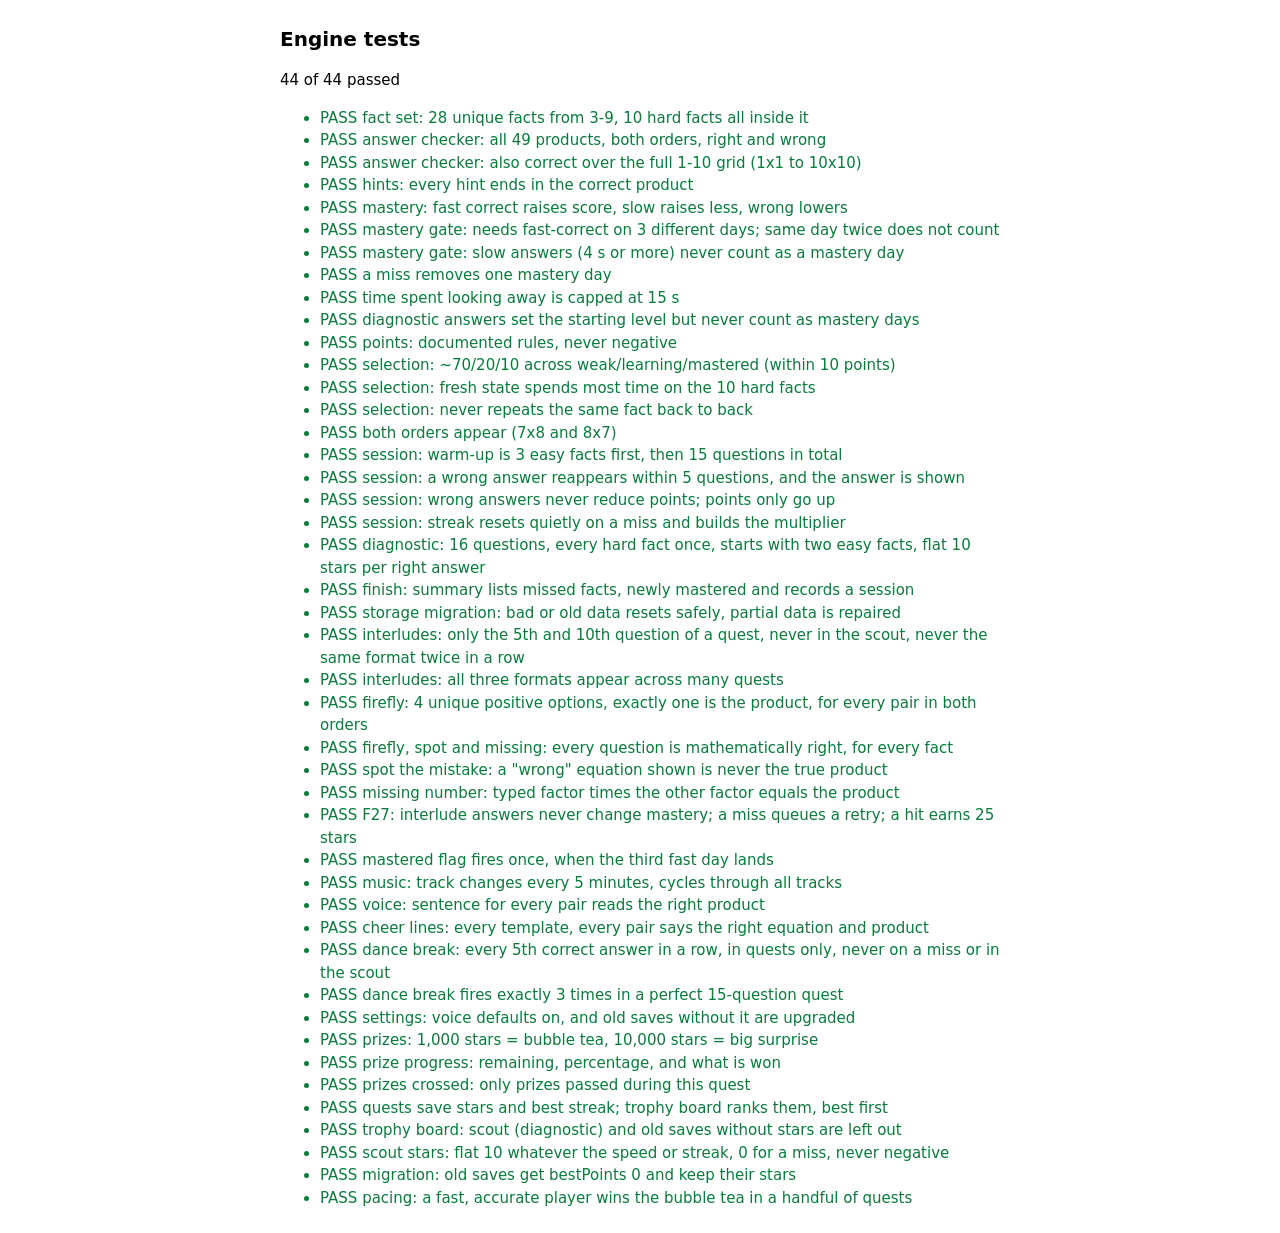
<file: game/tests/tests.html>
<!doctype html>
<html lang="en">
<head>
<meta charset="utf-8">
<title>Engine tests</title>
<style>
  body { font: 15px/1.5 system-ui, sans-serif; max-width: 720px; margin: 24px auto; padding: 0 16px; }
  .pass { color: #0a7a3d; } .fail { color: #b00020; font-weight: 600; }
  h1 { font-size: 20px; }
</style>
</head>
<body>
<h1>Engine tests</h1>
<p id="summary">Running...</p>
<ul id="out"></ul>
<script src="../engine.js"></script>
<script>
(function () {
  var E = window.Engine;
  var results = [];
  function test(name, fn) {
    var ok = true, msg = '';
    try { fn(); } catch (e) { ok = false; msg = e.message; }
    results.push({ name: name, ok: ok, msg: msg });
  }
  function assert(c, m) { if (!c) throw new Error(m || 'assertion failed'); }
  function mulberry(seed) {
    return function () {
      seed |= 0; seed = seed + 0x6D2B79F5 | 0;
      var t = Math.imul(seed ^ seed >>> 15, 1 | seed);
      t = t + Math.imul(t ^ t >>> 7, 61 | t) ^ t;
      return ((t ^ t >>> 14) >>> 0) / 4294967296;
    };
  }
  var DAY = 86400000, T0 = new Date(2026, 10, 6, 12).getTime();

  // Build the right (or a wrong) response for any question type, including interludes.
  function respond(q, ok) {
    var p = q.a * q.b, it = q.interlude;
    if (!it) return ok ? String(p) : '1';
    if (it.type === 'firefly') return ok ? p : it.options.filter(function (o) { return o !== p; })[0];
    if (it.type === 'spot') return ok ? it.isCorrect : !it.isCorrect;
    return ok ? String(q.a) : '1';
  }

  test('fact set: 28 unique facts from 3-9, 10 hard facts all inside it', function () {
    assert(E.ALL.length === 28, 'expected 28, got ' + E.ALL.length);
    assert(E.HARD.length === 10);
    E.HARD.forEach(function (k) { assert(E.ALL.indexOf(k) >= 0, k); });
    var expected = ['6x6','6x7','6x8','6x9','7x7','7x8','7x9','8x8','8x9','9x9'];
    assert(JSON.stringify(E.HARD) === JSON.stringify(expected));
    // hard = both factors 6..9
    E.ALL.forEach(function (k) {
      var p = E.parse(k);
      assert(E.isHard(k) === (p[0] >= 6 && p[1] >= 6), k);
    });
  });

  test('answer checker: all 49 products, both orders, right and wrong', function () {
    var n = 0;
    for (var a = 3; a <= 9; a++) for (var b = 3; b <= 9; b++) {
      var p = a * b;
      assert(E.checkAnswer(a, b, String(p)), a + 'x' + b + ' should accept ' + p);
      assert(E.checkAnswer(a, b, p), 'numeric input ' + a + 'x' + b);
      assert(!E.checkAnswer(a, b, String(p + 1)), 'rejects p+1');
      assert(!E.checkAnswer(a, b, String(p - 1)), 'rejects p-1');
      assert(!E.checkAnswer(a, b, ''), 'rejects empty');
      assert(E.answerOf(E.key(a, b)) === p, 'answerOf');
      n++;
    }
    assert(n === 49);
  });

  test('answer checker: also correct over the full 1-10 grid (1x1 to 10x10)', function () {
    for (var a = 1; a <= 10; a++) for (var b = 1; b <= 10; b++) {
      assert(E.checkAnswer(a, b, String(a * b)));
      assert(!E.checkAnswer(a, b, String(a * b + 1)));
    }
  });

  test('hints: every hint ends in the correct product', function () {
    for (var a = 3; a <= 9; a++) for (var b = 3; b <= 9; b++) {
      var h = E.hintFor(a, b);
      var m = h.match(/(\d+)\.$/);
      assert(m && Number(m[1]) === a * b, a + 'x' + b + ': ' + h);
    }
  });

  test('mastery: fast correct raises score, slow raises less, wrong lowers', function () {
    var s = E.newState(); var k = '7x8';
    var s0 = s.facts[k].score;
    E.recordAnswer(s, k, true, 1500, { now: T0 });
    var s1 = s.facts[k].score;
    assert(s1 > s0, 'fast up');
    E.recordAnswer(s, k, true, 9000, { now: T0 });
    var s2 = s.facts[k].score;
    assert(s2 > s1 && (s2 - s1) < (s1 - s0), 'slow up, less than fast');
    E.recordAnswer(s, k, false, 3000, { now: T0 });
    assert(s.facts[k].score < s2, 'wrong down');
    for (var i = 0; i < 20; i++) E.recordAnswer(s, k, false, 3000, { now: T0 });
    assert(s.facts[k].score === 0, 'floor at 0');
    for (i = 0; i < 20; i++) E.recordAnswer(s, k, true, 1000, { now: T0 });
    assert(s.facts[k].score === 1, 'cap at 1');
  });

  test('mastery gate: needs fast-correct on 3 different days; same day twice does not count', function () {
    var s = E.newState(); var k = '6x7';
    E.recordAnswer(s, k, true, 2000, { now: T0 });
    E.recordAnswer(s, k, true, 2000, { now: T0 + 1000 });
    assert(s.facts[k].fastDays.length === 1, 'one day');
    assert(E.statusOf(s, k) !== 'mastered');
    E.recordAnswer(s, k, true, 2000, { now: T0 + DAY });
    assert(E.statusOf(s, k) !== 'mastered', 'two days is not enough');
    E.recordAnswer(s, k, true, 2000, { now: T0 + 2 * DAY });
    assert(E.statusOf(s, k) === 'mastered', 'three days');
    assert(E.hardMasteredCount(s) === 1);
  });

  test('mastery gate: slow answers (4 s or more) never count as a mastery day', function () {
    var s = E.newState(); var k = '6x8';
    for (var d = 0; d < 5; d++) E.recordAnswer(s, k, true, 4000, { now: T0 + d * DAY });
    assert(s.facts[k].fastDays.length === 0);
    E.recordAnswer(s, k, true, 3999, { now: T0 + 6 * DAY });
    assert(s.facts[k].fastDays.length === 1);
  });

  test('a miss removes one mastery day', function () {
    var s = E.newState(); var k = '8x9';
    for (var d = 0; d < 3; d++) E.recordAnswer(s, k, true, 1500, { now: T0 + d * DAY });
    assert(E.statusOf(s, k) === 'mastered');
    E.recordAnswer(s, k, false, 3000, { now: T0 + 3 * DAY });
    assert(E.statusOf(s, k) !== 'mastered');
  });

  test('time spent looking away is capped at 15 s', function () {
    var s = E.newState();
    var r = E.recordAnswer(s, '9x9', true, 120000, { now: T0 });
    assert(r.ms === 15000);
  });

  test('diagnostic answers set the starting level but never count as mastery days', function () {
    var s = E.newState();
    E.recordAnswer(s, '7x9', true, 1500, { now: T0, diagnostic: true });
    assert(s.facts['7x9'].fastDays.length === 0);
    assert(s.facts['7x9'].score === 0.6);
    E.recordAnswer(s, '6x9', false, 5000, { now: T0, diagnostic: true });
    assert(s.facts['6x9'].score === 0.05);
  });

  test('points: documented rules, never negative', function () {
    var P = E.pointsFor;
    assert(P({ correct: false, ms: 1000, streak: 0 }).total === 0, 'wrong = 0');
    assert(P({ correct: true, ms: 6000, statusBefore: 'learning', firstTry: false, improved: false, streak: 1 }).total === 10, 'slow base 10');
    assert(P({ correct: true, ms: 3000, statusBefore: 'learning', firstTry: false, improved: false, streak: 1 }).total === 15, 'fast +5');
    assert(P({ correct: true, ms: 1000, statusBefore: 'learning', firstTry: false, improved: false, streak: 1 }).total === 20, 'very fast +10');
    assert(P({ correct: true, ms: 6000, statusBefore: 'weak', firstTry: true, improved: false, streak: 1 }).total === 20, 'weak first try +10');
    assert(P({ correct: true, ms: 6000, statusBefore: 'weak', firstTry: false, improved: false, streak: 1 }).total === 10, 'no first-try bonus on retry');
    assert(P({ correct: true, ms: 6000, statusBefore: 'learning', firstTry: false, improved: true, streak: 1 }).total === 15, 'improvement +5');
    assert(P({ correct: true, ms: 6000, statusBefore: 'learning', firstTry: false, improved: false, streak: 5 }).total === 15, 'streak 5 = x1.5');
    assert(P({ correct: true, ms: 6000, statusBefore: 'learning', firstTry: false, improved: false, streak: 10 }).total === 20, 'streak 10 = x2');
    assert(P({ correct: true, ms: 6000, statusBefore: 'learning', firstTry: false, improved: false, streak: 100 }).mult === 3, 'multiplier capped at 3');
  });

  test('selection: ~70/20/10 across weak/learning/mastered (within 10 points)', function () {
    var s = E.newState();
    // make 6 known facts mastered, 8 hard facts weak, 2 hard facts + rest learning
    ['3x3','3x4','3x5','4x4','4x5','5x5'].forEach(function (k) { s.facts[k].fastDays = ['a', 'b', 'c']; s.facts[k].score = 1; });
    ['6x6','6x7'].forEach(function (k) { s.facts[k].score = 0.55; });
    var rng = mulberry(7), counts = { weak: 0, learning: 0, mastered: 0 }, recent = [], N = 3000;
    for (var i = 0; i < N; i++) {
      var k = E.pickNext(s, { rng: rng, recent: recent, now: T0 });
      counts[E.statusOf(s, k)]++;
      recent.push(k); if (recent.length > 3) recent.shift();
    }
    var w = counts.weak / N, l = counts.learning / N, m = counts.mastered / N;
    assert(Math.abs(w - 0.7) <= 0.10, 'weak ' + w.toFixed(2));
    assert(Math.abs(l - 0.2) <= 0.10, 'learning ' + l.toFixed(2));
    assert(Math.abs(m - 0.1) <= 0.10, 'mastered ' + m.toFixed(2));
  });

  test('selection: fresh state spends most time on the 10 hard facts', function () {
    var s = E.newState(), rng = mulberry(11), hard = 0, recent = [], N = 2000;
    for (var i = 0; i < N; i++) {
      var k = E.pickNext(s, { rng: rng, recent: recent, now: T0 });
      if (E.isHard(k)) hard++;
      recent.push(k); if (recent.length > 3) recent.shift();
    }
    assert(hard / N >= 0.65, 'hard share ' + (hard / N).toFixed(2));
  });

  test('selection: never repeats the same fact back to back', function () {
    var s = E.newState(), rng = mulberry(3), recent = [], prev = null;
    for (var i = 0; i < 1000; i++) {
      var k = E.pickNext(s, { rng: rng, recent: recent, now: T0 });
      assert(k !== prev, 'repeat at ' + i);
      prev = k; recent.push(k); if (recent.length > 3) recent.shift();
    }
  });

  test('both orders appear (7x8 and 8x7)', function () {
    var rng = mulberry(5), seen = {};
    for (var i = 0; i < 200; i++) { var ab = E.orient('7x8', rng); seen[ab.join('x')] = true; }
    assert(seen['7x8'] && seen['8x7']);
  });

  test('session: warm-up is 3 easy facts first, then 15 questions in total', function () {
    var s = E.newState(), rng = mulberry(21);
    var sess = E.createSession(s, { rng: rng, now: T0 });
    var qs = [], q;
    while ((q = E.nextQuestion(sess, s))) { qs.push(q); E.submitAnswer(sess, s, q, respond(q, true), 2500); }
    assert(qs.length === 15, 'length ' + qs.length);
    for (var i = 0; i < 3; i++) assert(!E.isHard(qs[i].key), 'warm-up ' + qs[i].key);
  });

  test('session: a wrong answer reappears within 5 questions, and the answer is shown', function () {
    for (var seed = 1; seed <= 30; seed++) {
      var s = E.newState(), rng = mulberry(seed);
      var sess = E.createSession(s, { rng: rng, now: T0 });
      var q, idx = 0, wrongAt = {}, checked = 0;
      while ((q = E.nextQuestion(sess, s))) {
        if (wrongAt[q.key] !== undefined && q.retry) {
          assert(idx - wrongAt[q.key] <= 5, 'seed ' + seed + ': ' + q.key + ' came back after ' + (idx - wrongAt[q.key]));
          delete wrongAt[q.key]; checked++;
        }
        var firstSight = !sess.seen[q.key];
        var r = E.submitAnswer(sess, s, q, respond(q, !(firstSight && E.isHard(q.key))), 2500);
        if (!r.correct) {
          assert(r.answer === q.a * q.b, 'shows right answer');
          assert(r.hint && r.hint.length > 5, 'shows hint');
          wrongAt[q.key] = idx;
        }
        idx++;
      }
      assert(Object.keys(wrongAt).length === 0, 'seed ' + seed + ': unreturned ' + Object.keys(wrongAt));
    }
  });

  test('session: wrong answers never reduce points; points only go up', function () {
    var s = E.newState(), rng = mulberry(9);
    var sess = E.createSession(s, { rng: rng, now: T0 }), q, last = 0;
    while ((q = E.nextQuestion(sess, s))) {
      var wrong = sess.asked % 3 === 1;
      E.submitAnswer(sess, s, q, respond(q, !wrong), 2000);
      assert(s.points >= last, 'points dropped');
      last = s.points;
    }
    assert(s.points > 0);
  });

  test('session: streak resets quietly on a miss and builds the multiplier', function () {
    var s = E.newState(), sess = E.createSession(s, { rng: mulberry(2), now: T0 }), q, i;
    for (i = 0; i < 5; i++) { q = E.nextQuestion(sess, s); E.submitAnswer(sess, s, q, respond(q, true), 2500); }
    assert(sess.streak === 5);
    q = E.nextQuestion(sess, s);
    var r = E.submitAnswer(sess, s, q, respond(q, false), 2500);
    assert(sess.streak === 0 && r.points.total === 0);
    assert(sess.bestStreak === 5);
  });

  test('diagnostic: 16 questions, every hard fact once, starts with two easy facts, flat 10 stars per right answer', function () {
    var s = E.newState(), sess = E.createSession(s, { mode: 'diagnostic', rng: mulberry(4), now: T0 }), q, qs = [];
    while ((q = E.nextQuestion(sess, s))) { qs.push(q); E.submitAnswer(sess, s, q, String(q.a * q.b), 3000); }
    assert(qs.length === 16, 'length ' + qs.length);
    var hardSeen = {};
    qs.forEach(function (x) { if (E.isHard(x.key)) hardSeen[x.key] = (hardSeen[x.key] || 0) + 1; });
    assert(Object.keys(hardSeen).length === 10);
    Object.keys(hardSeen).forEach(function (k) { assert(hardSeen[k] === 1, k + ' asked ' + hardSeen[k]); });
    assert(!E.isHard(qs[0].key) && !E.isHard(qs[1].key));
    assert(E.SCOUT_POINTS === 10);
    assert(s.points === 16 * E.SCOUT_POINTS, 'flat 10 per right answer, got ' + s.points);
    var sum = E.finishSession(sess, s, T0 + 100000);
    assert(s.diagnosticDone === true);
    assert(Object.keys(s.baseline).length === 16);
    assert(sum.questions === 16 && sum.correct === 16);
  });

  test('finish: summary lists missed facts, newly mastered and records a session', function () {
    var s = E.newState();
    // pre-load 7x8 to 2 fast days so today's fast answer masters it
    s.facts['7x8'].fastDays = ['2026-11-01', '2026-11-02'];
    var sess = E.createSession(s, { rng: mulberry(8), now: T0 });
    var q = { key: '7x8', a: 7, b: 8, retry: false, index: 0 };
    E.submitAnswer(sess, s, q, '56', 1500, { now: T0 });
    var q2 = { key: '6x9', a: 6, b: 9, retry: false, index: 1 };
    E.submitAnswer(sess, s, q2, '50', 3000, { now: T0 });
    var sum = E.finishSession(sess, s, T0 + 60000);
    assert(sum.newlyMastered.indexOf('7x8') >= 0, 'newly mastered');
    assert(sum.missed.indexOf('6x9') >= 0, 'missed');
    assert(s.sessions.length === 1 && s.sessions[0].q === 2 && s.sessions[0].c === 1);
  });

  test('storage migration: bad or old data resets safely, partial data is repaired', function () {
    assert(E.migrate(null).v === 1);
    assert(E.migrate({ v: 99 }).v === 1);
    var partial = { v: 1, facts: { '3x3': { attempts: 5, correct: 5, times: [], lastSeen: 0, score: 0.9, bestMs: 1000, fastDays: [] } } };
    var m = E.migrate(partial);
    assert(Object.keys(m.facts).length === 28);
    assert(m.facts['3x3'].attempts === 5, 'keeps existing data');
  });

  // ---------- interludes (F24 to F27) ----------
  test('interludes: only the 5th and 10th question of a quest, never in the scout, never the same format twice in a row', function () {
    for (var seed = 1; seed <= 60; seed++) {
      var s = E.newState(), sess = E.createSession(s, { rng: mulberry(seed), now: T0 }), q, idx = 0, found = [];
      while ((q = E.nextQuestion(sess, s))) {
        if (q.interlude) found.push({ idx: idx, type: q.interlude.type });
        E.submitAnswer(sess, s, q, respond(q, true), 2500); idx++;
      }
      assert(found.length === 2, 'seed ' + seed + ': ' + found.length + ' interludes');
      assert(found[0].idx === 4 && found[1].idx === 9, 'seed ' + seed + ' slots ' + found[0].idx + ',' + found[1].idx);
      assert(found[0].type !== found[1].type, 'seed ' + seed + ' repeated format');
    }
    var s2 = E.newState(), d = E.createSession(s2, { mode: 'diagnostic', rng: mulberry(1), now: T0 }), q2;
    while ((q2 = E.nextQuestion(d, s2))) { assert(!q2.interlude, 'no interlude in scout'); E.submitAnswer(d, s2, q2, respond(q2, true), 2000); }
  });

  test('interludes: all three formats appear across many quests', function () {
    var seen = {};
    for (var seed = 1; seed <= 60; seed++) {
      var s = E.newState(), sess = E.createSession(s, { rng: mulberry(seed * 7), now: T0 }), q;
      while ((q = E.nextQuestion(sess, s))) { if (q.interlude) seen[q.interlude.type] = true; E.submitAnswer(sess, s, q, respond(q, true), 2500); }
    }
    assert(seen.firefly && seen.spot && seen.missing, JSON.stringify(seen));
  });

  test('firefly: 4 unique positive options, exactly one is the product, for every pair in both orders', function () {
    for (var seed = 1; seed <= 5; seed++) {
      var rng = mulberry(seed);
      for (var a = 3; a <= 9; a++) for (var b = 3; b <= 9; b++) {
        var p = a * b, d = E.distractors(a, b, 3, rng);
        assert(d.length === 3, a + 'x' + b + ' needs 3 distractors');
        var all = [p].concat(d);
        all.forEach(function (v) { assert(v > 0 && Math.floor(v) === v, 'positive integer ' + v); });
        assert(new Set(all).size === 4, a + 'x' + b + ' options not unique: ' + all);
        assert(d.indexOf(p) < 0, 'distractor equals product');
      }
    }
  });

  test('firefly, spot and missing: every question is mathematically right, for every fact', function () {
    var types = { firefly: 0, spot: 0, missing: 0 };
    for (var seed = 1; seed <= 40; seed++) {
      var rng = mulberry(seed);
      E.ALL.forEach(function (k) {
        var ab = E.orient(k, rng), a = ab[0], b = ab[1];
        ['firefly', 'spot', 'missing'].forEach(function (t) {
          var s = E.newState(), sess = E.createSession(s, { rng: rng, now: T0 });
          var q = { key: k, a: a, b: b, retry: false, index: 4, interlude: null };
          // build through the public path: force a slot by advancing to question 5 is covered above; here test checkers directly
          var itw;
          if (t === 'firefly') itw = { type: t, options: [a * b].concat(E.distractors(a, b, 3, rng)) };
          else if (t === 'spot') itw = { type: t, isCorrect: true, shown: a * b };
          else itw = { type: t };
          q.interlude = itw;
          var good = E.submitAnswer(sess, s, q, respond(q, true), 1000);
          assert(good.correct, k + ' ' + t + ' right response rejected');
          var q2 = { key: k, a: a, b: b, retry: false, index: 5, interlude: itw };
          var bad = E.submitAnswer(sess, s, q2, respond(q2, false), 1000);
          assert(!bad.correct, k + ' ' + t + ' wrong response accepted');
          types[t]++;
        });
      });
    }
    assert(types.firefly > 0 && types.spot > 0 && types.missing > 0);
  });

  test('spot the mistake: a "wrong" equation shown is never the true product', function () {
    for (var seed = 1; seed <= 300; seed++) {
      var s = E.newState(), sess = E.createSession(s, { rng: mulberry(seed), now: T0 }), q;
      while ((q = E.nextQuestion(sess, s))) {
        if (q.interlude && q.interlude.type === 'spot') {
          var it = q.interlude, p = q.a * q.b;
          assert(it.isCorrect === (it.shown === p), 'seed ' + seed + ': flag disagrees with equation');
        }
        E.submitAnswer(sess, s, q, respond(q, true), 2000);
      }
    }
  });

  test('missing number: typed factor times the other factor equals the product', function () {
    for (var seed = 1; seed <= 100; seed++) {
      var s = E.newState(), sess = E.createSession(s, { rng: mulberry(seed), now: T0 }), q;
      while ((q = E.nextQuestion(sess, s))) {
        if (q.interlude && q.interlude.type === 'missing') {
          var typed = Number(respond(q, true));
          assert(typed * q.b === q.a * q.b && typed >= 3 && typed <= 9, 'seed ' + seed);
        }
        E.submitAnswer(sess, s, q, respond(q, true), 2000);
      }
    }
  });

  test('F27: interlude answers never change mastery; a miss queues a retry; a hit earns 25 stars', function () {
    var s = E.newState(), sess = E.createSession(s, { rng: mulberry(1), now: T0 });
    var before = JSON.stringify(s.facts);
    var q = { key: '7x8', a: 7, b: 8, retry: false, index: 4, interlude: { type: 'firefly', options: [56, 54, 63, 48] } };
    var r = E.submitAnswer(sess, s, q, 56, 900);
    assert(r.correct && r.points.total === 25 && s.points === 25 && sess.points === 25);
    var q2 = { key: '6x9', a: 6, b: 9, retry: false, index: 9, interlude: { type: 'spot', isCorrect: false, shown: 56 } };
    var r2 = E.submitAnswer(sess, s, q2, true, 900); // says "right" but 6x9 = 54, not 56
    assert(!r2.correct && r2.points.total === 0 && s.points === 25, 'miss earns nothing and loses nothing');
    assert(sess.retries.some(function (x) { return x.key === '6x9'; }), 'miss queued');
    assert(JSON.stringify(s.facts) === before, 'fact data changed by interludes');
  });

  test('mastered flag fires once, when the third fast day lands', function () {
    var s = E.newState(), sess = E.createSession(s, { rng: mulberry(1), now: T0 });
    s.facts['7x8'].fastDays = ['2026-11-01', '2026-11-02'];
    var r = E.submitAnswer(sess, s, { key: '7x8', a: 7, b: 8, retry: false, index: 0 }, '56', 1500, { now: T0 });
    assert(r.mastered === true, 'flag should fire');
    var r2 = E.submitAnswer(sess, s, { key: '7x8', a: 7, b: 8, retry: false, index: 1 }, '56', 1500, { now: T0 + 1000 });
    assert(r2.mastered === false, 'flag should not fire again');
  });

  // ---------- music, voice, dance break ----------
  test('music: track changes every 5 minutes, cycles through all tracks', function () {
    var M = 5 * 60 * 1000;
    assert(E.MUSIC_SWAP_MS === M);
    assert(E.trackIndexFor(0, 4) === 0 && E.trackIndexFor(M - 1, 4) === 0, 'first 5 minutes = track 0');
    assert(E.trackIndexFor(M, 4) === 1 && E.trackIndexFor(2 * M, 4) === 2 && E.trackIndexFor(3 * M, 4) === 3);
    assert(E.trackIndexFor(4 * M, 4) === 0, 'wraps after the last track');
    assert(E.trackIndexFor(-5, 4) === 0, 'negative time is safe');
  });

  test('voice: sentence for every pair reads the right product', function () {
    for (var a = 3; a <= 9; a++) for (var b = 3; b <= 9; b++) {
      assert(E.spokenText(a, b) === a + ' times ' + b + ' equals ' + (a * b));
    }
  });

  test('cheer lines: every template, every pair says the right equation and product', function () {
    assert(E.CHEERS.length >= 10, 'enough variety');
    E.CHEERS.forEach(function (t) { assert(t.indexOf('{eq}') >= 0, 'template needs {eq}: ' + t); });
    for (var a = 3; a <= 9; a++) for (var b = 3; b <= 9; b++) {
      for (var i = 0; i < E.CHEERS.length; i++) {
        var line = E.cheerLine(a, b, function () { return i / E.CHEERS.length; });
        assert(line.indexOf(a + ' times ' + b + ' is ' + (a * b)) >= 0, line);
        assert(line.indexOf('{eq}') < 0, 'placeholder left in: ' + line);
      }
    }
    var seen = {}; var rng = mulberry(2);
    for (var j = 0; j < 200; j++) seen[E.cheerLine(7, 8, rng)] = true;
    assert(Object.keys(seen).length >= 10, 'lines vary');
  });

  test('dance break: every 5th correct answer in a row, in quests only, never on a miss or in the scout', function () {
    var D = E.isDanceBreak;
    [5, 10, 15].forEach(function (n) { assert(D({ correct: true, streak: n }, 'play'), 'streak ' + n); });
    [0, 1, 4, 6, 9, 11].forEach(function (n) { assert(!D({ correct: true, streak: n }, 'play'), 'no dance at ' + n); });
    assert(!D({ correct: false, streak: 0 }, 'play'), 'miss');
    assert(!D({ correct: true, streak: 5 }, 'diagnostic'), 'not in the scout');
  });

  test('dance break fires exactly 3 times in a perfect 15-question quest', function () {
    var s = E.newState(), sess = E.createSession(s, { rng: mulberry(5), now: T0 }), q, dances = 0;
    while ((q = E.nextQuestion(sess, s))) {
      var r = E.submitAnswer(sess, s, q, respond(q, true), 2500);
      if (E.isDanceBreak(r, sess.mode)) dances++;
    }
    assert(dances === 3, 'dances ' + dances);
  });

  test('settings: voice defaults on, and old saves without it are upgraded', function () {
    assert(E.newState().settings.voice === true);
    var old = { v: 1, facts: {}, settings: { sfx: false, music: false } };
    var m = E.migrate(old);
    assert(m.settings.voice === true && m.settings.sfx === false && m.settings.music === false, 'keeps old choices');
  });

  // ---------- prizes and trophy board ----------
  function playQuest(s, seed, day, speedMs) {
    var sess = E.createSession(s, { rng: mulberry(seed), now: T0 + day * DAY }), q;
    while ((q = E.nextQuestion(sess, s))) E.submitAnswer(sess, s, q, respond(q, true), speedMs);
    return E.finishSession(sess, s, T0 + day * DAY + 300000);
  }

  test('prizes: 1,000 stars = bubble tea, 10,000 stars = big surprise', function () {
    assert(E.PRIZES.length === 2);
    assert(E.PRIZES[0].stars === 1000 && E.PRIZES[0].name === 'Bubble tea');
    assert(E.PRIZES[1].stars === 10000 && E.PRIZES[1].name === 'Big surprise');
  });

  test('prize progress: remaining, percentage, and what is won', function () {
    var p0 = E.prizeProgress(0);
    assert(p0.next.stars === 1000 && p0.remaining === 1000 && p0.pct === 0 && p0.reached.length === 0);
    var p1 = E.prizeProgress(400);
    assert(p1.remaining === 600 && Math.abs(p1.pct - 0.4) < 1e-9);
    var p2 = E.prizeProgress(1000);
    assert(p2.reached.length === 1 && p2.next.stars === 10000 && p2.remaining === 9000 && p2.pct === 0, 'bar restarts for next prize');
    var p3 = E.prizeProgress(5500);
    assert(p3.remaining === 4500 && Math.abs(p3.pct - 0.5) < 1e-9);
    var p4 = E.prizeProgress(12000);
    assert(p4.reached.length === 2 && p4.next === null && p4.remaining === 0 && p4.pct === 1);
  });

  test('prizes crossed: only prizes passed during this quest', function () {
    assert(E.prizesCrossed(900, 1100).length === 1 && E.prizesCrossed(900, 1100)[0].stars === 1000);
    assert(E.prizesCrossed(1000, 1500).length === 0, 'already won before');
    assert(E.prizesCrossed(0, 12000).length === 2, 'both at once');
    assert(E.prizesCrossed(500, 999).length === 0);
  });

  test('quests save stars and best streak; trophy board ranks them, best first', function () {
    var s = E.newState();
    playQuest(s, 1, 0, 6000);   // slow: fewer stars
    playQuest(s, 2, 1, 1500);   // fast: more stars
    playQuest(s, 3, 2, 3000);
    var last = s.sessions[s.sessions.length - 1];
    assert(typeof last.pts === 'number' && last.pts > 0 && typeof last.bs === 'number', 'saved pts and bs');
    var total = s.sessions.reduce(function (a, x) { return a + x.pts; }, 0);
    assert(total === s.points, 'quest stars add up to the lifetime total: ' + total + ' vs ' + s.points);
    var lb = E.leaderboard(s);
    assert(lb.ranked.length === 3 && lb.history.length === 3);
    for (var i = 1; i < 3; i++) assert(lb.ranked[i - 1].pts >= lb.ranked[i].pts, 'sorted best first');
    assert(lb.ranked[0].rank === 1 && lb.ranked[0].pts === s.bestPoints, 'best matches bestPoints');
    assert(lb.history[0].idx === 2, 'history is newest first');
    assert(lb.ranked[0].pts > lb.ranked[2].pts, 'fast quest beats slow quest');
  });

  test('trophy board: scout (diagnostic) and old saves without stars are left out', function () {
    var s = E.newState();
    var sc = E.createSession(s, { rng: mulberry(5), now: T0, mode: 'diagnostic' }), q;
    while ((q = E.nextQuestion(sc, s))) E.submitAnswer(sc, s, q, respond(q, true), 2500);
    E.finishSession(sc, s, T0 + 1000);
    s.sessions.push({ date: '2026-11-01', ms: 1000, q: 15, c: 12, mode: 'play' });
    assert(E.leaderboard(s).ranked.length === 0, 'neither counts');
    assert(s.bestPoints === undefined || s.bestPoints === 0, 'scout does not set a best');
    playQuest(s, 6, 3, 2500);
    assert(E.leaderboard(s).ranked.length === 1);
  });

  test('scout stars: flat 10 whatever the speed or streak, 0 for a miss, never negative', function () {
    var s = E.newState(), sess = E.createSession(s, { mode: 'diagnostic', rng: mulberry(8), now: T0 }), q, i = 0, last = 0, rights = 0;
    while ((q = E.nextQuestion(sess, s))) {
      var ok = i % 3 !== 2, ms = [800, 3500, 12000][i % 3];
      var r = E.submitAnswer(sess, s, q, respond(q, ok), ms);
      assert(r.points.total === (ok ? 10 : 0), 'q' + i + ' got ' + r.points.total);
      assert(s.points >= last, 'never drops'); last = s.points;
      if (ok) rights++;
      i++;
    }
    var sum = E.finishSession(sess, s, T0 + 60000);
    assert(sum.points === rights * 10 && s.points === rights * 10, 'summary and total match');
    assert(E.leaderboard(s).ranked.length === 0, 'scout stays off the trophy board');
    assert(!s.bestPoints, 'scout does not set best quest');
  });

  test('migration: old saves get bestPoints 0 and keep their stars', function () {
    var m = E.migrate({ v: 1, facts: {}, points: 340, settings: { sfx: true, music: true } });
    assert(m.bestPoints === 0 && m.points === 340);
  });

  test('pacing: a fast, accurate player wins the bubble tea in a handful of quests', function () {
    var s = E.newState(), n = 0;
    while (s.points < 1000 && n < 40) { playQuest(s, 100 + n, n, 2500); n++; }
    assert(n >= 2 && n <= 12, 'bubble tea after ' + n + ' quests');
    var per = s.points / n;
    window.__perQuest = Math.round(per);
  });

  var failed = results.filter(function (r) { return !r.ok; });
  var out = document.getElementById('out');
  results.forEach(function (r) {
    var li = document.createElement('li');
    li.className = r.ok ? 'pass' : 'fail';
    li.textContent = (r.ok ? 'PASS  ' : 'FAIL  ') + r.name + (r.ok ? '' : '  ->  ' + r.msg);
    out.appendChild(li);
  });
  var text = (results.length - failed.length) + ' of ' + results.length + ' passed';
  document.getElementById('summary').textContent = text;
  window.__testSummary = { total: results.length, failed: failed.map(function (r) { return r.name + ': ' + r.msg; }) };
})();
</script>
</body>
</html>
</file>
